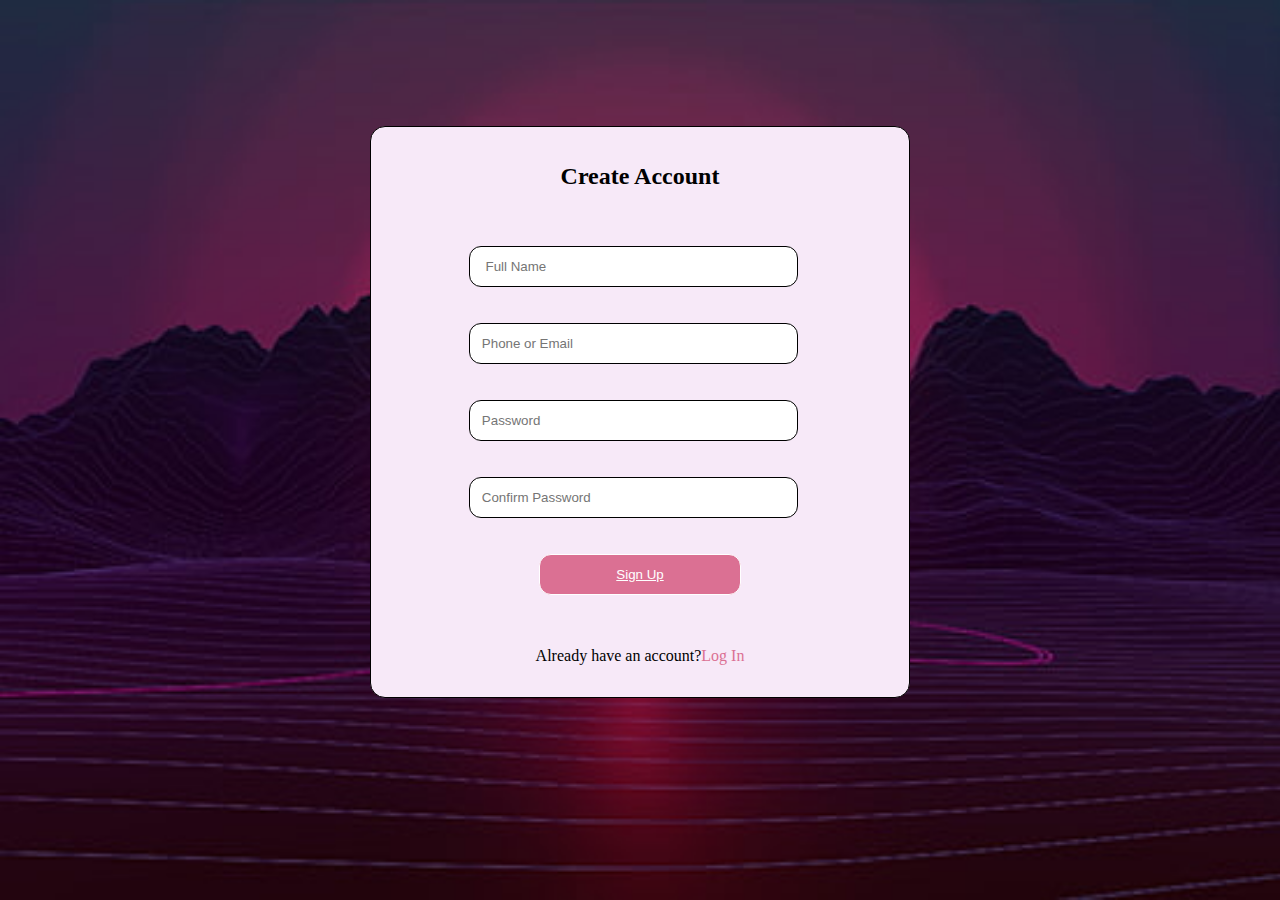
<file: index.html>
<!DOCTYPE html>
<html lang="en">
<head>
    <meta charset="UTF-8">
    <meta name="viewport" content="width=device-width, initial-scale=1.0">
    <title>Document</title>
    <link rel="stylesheet" href="style.css">
</head>
<body>
    <form id="form">

        <h2>Create Account</h2>
        <br>
        <br>
        <input name="fullname" type="text" placeholder=" Full Name" class="input" required>
        <br/>
        <br/>
        <br/>
        <input name="email" type="email" placeholder="Phone or Email" class="input" required>
        <br/>
        <br/>
        <br/>
        <input name="password" type="password" placeholder="Password" class="input" required>
        <br/>
        <br/>
        <br>
        <input name="password" type="password" placeholder="Confirm Password" class="input" required>
        <br/>
        <br/>
        <br>
        
            <button id="button"> <a style="color: white;"href="home.html">Sign Up</a></button>
    
       
        <br>
        <br>
        <br>
        <p>Already have an account?<a href="login.html" id="login-link">Log In</a></p>
        </form>
</body>
</html>
</file>
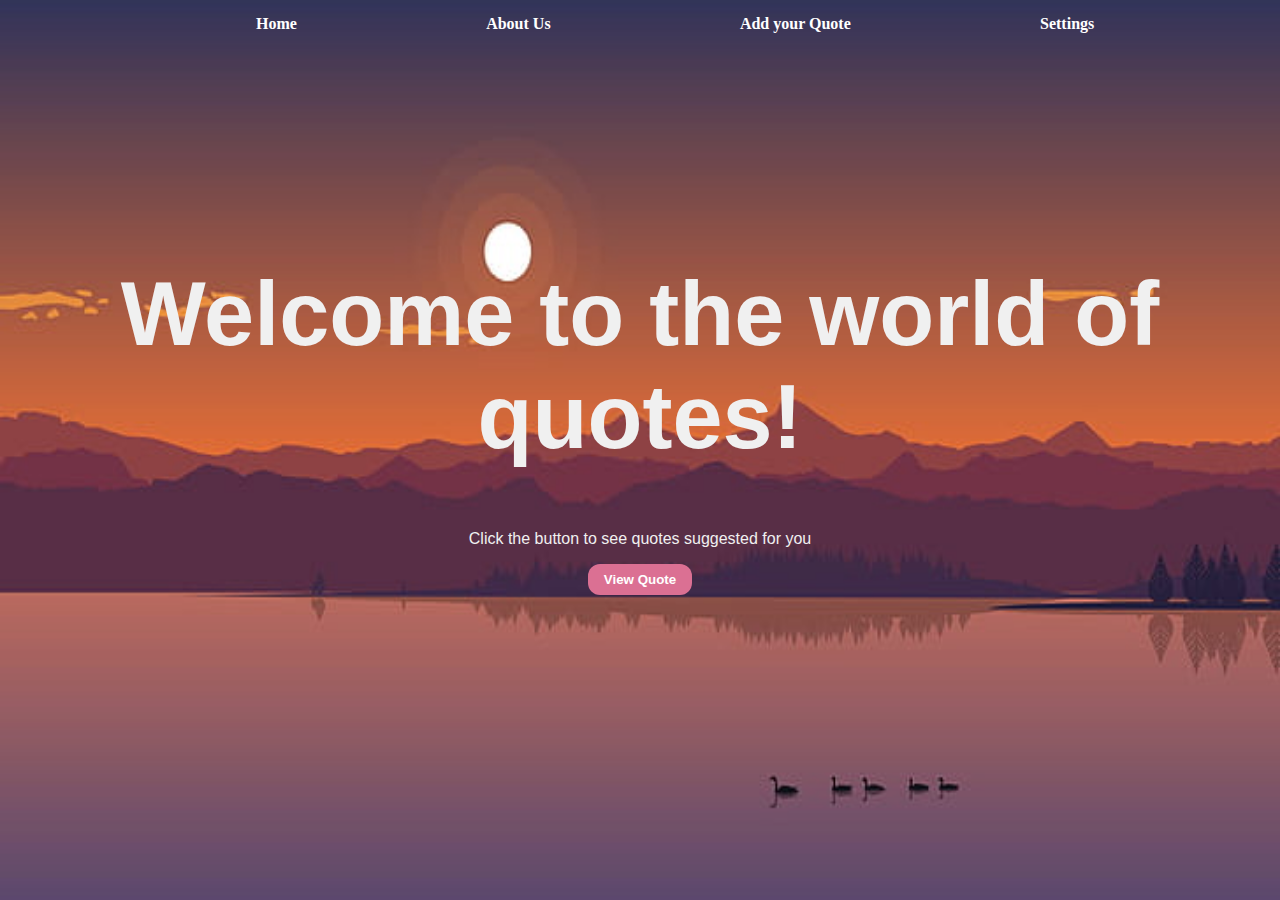
<file: home.html>
<!DOCTYPE html>
<html lang="en">
<head>
    <meta charset="UTF-8">
    <meta name="viewport" content="width=device-width, initial-scale=1.0">
    <title>Document</title>
    <link rel="stylesheet" href="home.css">
</head>
<body>
        
    <div class="topnav">
        <a href="home.html">Home</a> 
        <a href="about.html">About Us</a> 
       <a href="addquote.html">Add your Quote</a>
       <a href="setting.html">Settings</a>
       </div> 

        <div id="container">
            <h1>Welcome to the world of quotes!</h1>
            <div >
                <p id="quote">Click the button to see quotes suggested for you</p>
            </div>
    
            <button id="generateButton">View Quote</button>
        </div>



    <script src="script.js"></script>
</body>
</html>
</file>
<file: style.css>
.input{
    border: solid 1px; 
    padding: 12px ;
    margin: auto;
    border-radius: 12px;
    margin-left: -13px;
    width: 60%;

}
#form{
    border: solid 1px;
    border-radius: 15px;
    padding :16px;
    background-color: rgb(247,233,248);
    margin: 0 auto;
    width: 40%;
    text-align: center;
    margin-top: 10%;
}
#button{
    border: solid 1px; 
    border-radius: 12px;
    padding: 12px;
    margin: 0 auto;
    width: 40%;
    background-color: palevioletred;
    color: white
    
}
#login-link{
    
text-decoration: none;
color: palevioletred;
}
body{
    background-image:url(Images/wallpaper2.jpg);
    background-repeat: no-repeat;
    background-attachment: fixed;
    background-size: 100% 100%; 
}
</file>
<file: home.css>
body {
    margin: 0;
    padding: 0;
    height: 100vh;

    background-image:url(Images/Wallpaper.jpg);
    background-repeat: no-repeat;
    background-attachment: fixed;
    background-size: 100% 100%;
}

.topnav{
    display: inline-flex; 
    gap: 70%; 
    white-space: nowrap;
    margin-left: 20%;
    margin-top: 15px; 
}

.topnav a{
    text-decoration: none;
    color: white;
    font-weight: bold;
}

#container {
    font-family: Arial, sans-serif;
    text-align: center;
    justify-content: center;
    align-items: center;
    margin-top: 18%;
 

}

h1 {
text-align: center;
    font-size: 90px;
    color: #f0f0f0;

}
#quote{
color: #f0f0f0;
}

button {

    display: block;

    margin: 10px auto;

    padding: 8px 16px;

    background-color: palevioletred;

    color: #fff;
    font-weight: bold;

    border: none;

    border-radius: 12px;

    cursor: pointer;

}
</file>
